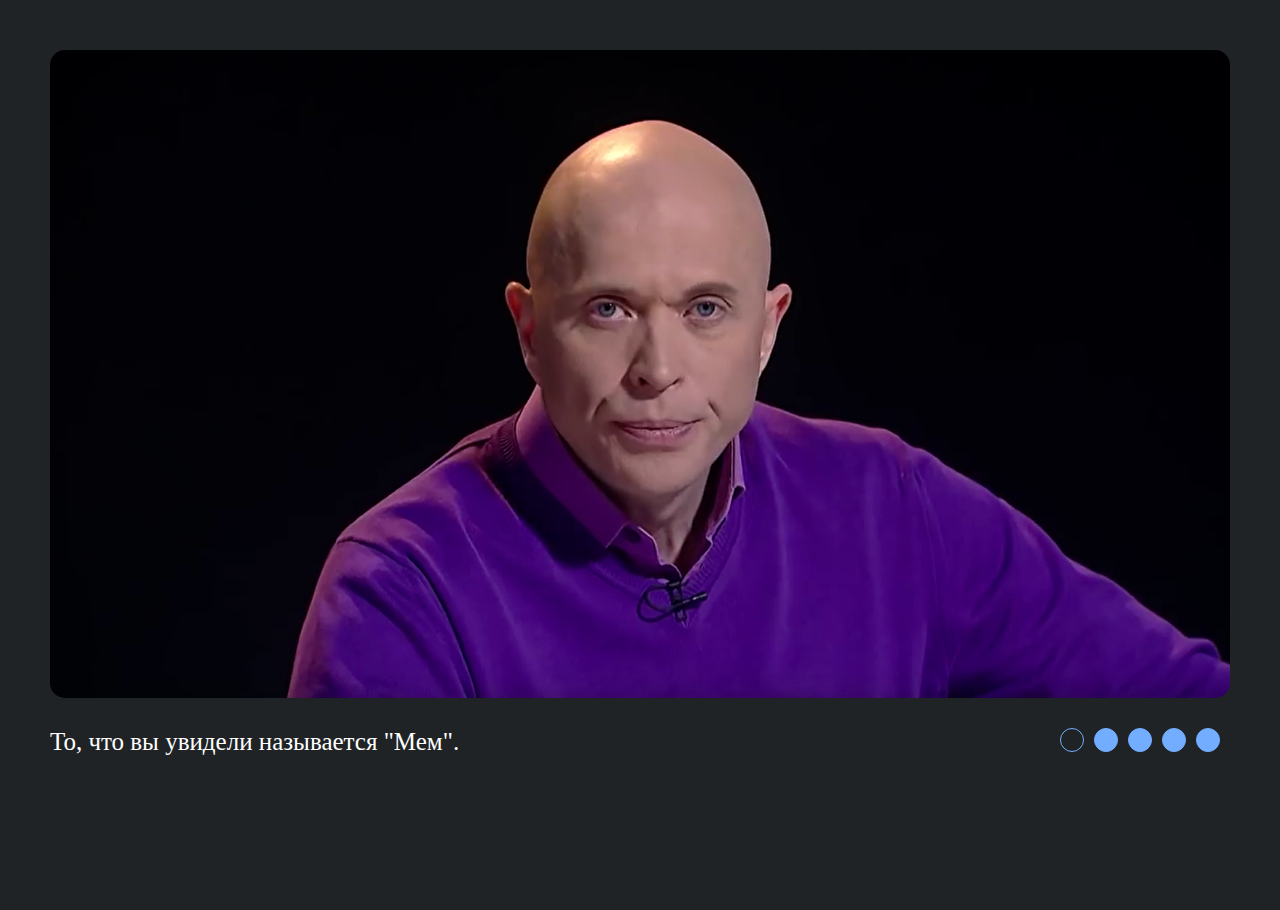
<file: cssMemSlide/index.html>
<!DOCTYPE html>
<html lang="en">

<head>
    <meta charset="UTF-8">
    <meta http-equiv="X-UA-Compatible" content="IE=edge">
    <meta name="viewport" content="width=device-width, initial-scale=1.0">
    <link rel="stylesheet" href="style.css">
    <title>slider</title>
</head>

<body>
    <div class="container">
        <div class="wrapper">
            <input type="radio" name="point" id="slide1" checked>
            <input type="radio" name="point" id="slide2">
            <input type="radio" name="point" id="slide3">
            <input type="radio" name="point" id="slide4">
            <input type="radio" name="point" id="slide5">

            <div class="slider">
                <div class="slides slide1"><img src="./images/mem1.jpg" alt="mem1"></div>
                <div class="slides slide2"><img src="./images/mem2.jpg" alt="mem2"></div>
                <div class="slides slide3"><img src="./images/mem3.jpg" alt="mem3"></div>
                <div class="slides slide4"><img src="./images/mem4.jpg" alt="mem4"></div>
                <div class="slides slide5"><img src="./images/mem5.jpg" alt="mem5"></div>
            </div>

            <div class="wrapper-2">
                <div class="slider-descr-wrapper">
                    <div class="slider-descr">
                        <p class="descr slide1">То, что вы увидели называется "Мем".</p>
                        <p class="descr slide2">Нельзя просто так взять и ...</p>
                        <p class="descr slide3">Ты недооцениваешь мою мощь!</p>
                        <p class="descr slide4">Ну давай, расскажи мне....</p>
                        <p class="descr slide5">Тебе не придется...</p>
                    </div>
                </div>

                <div class="controls">
                    <label class="bar" for="slide1"></label>
                    <label class="bar" for="slide2"></label>
                    <label class="bar" for="slide3"></label>
                    <label class="bar" for="slide4"></label>
                    <label class="bar" for="slide5"></label>
                </div>
            </div>
        </div>
    </div>

</body>

</html>
</file>
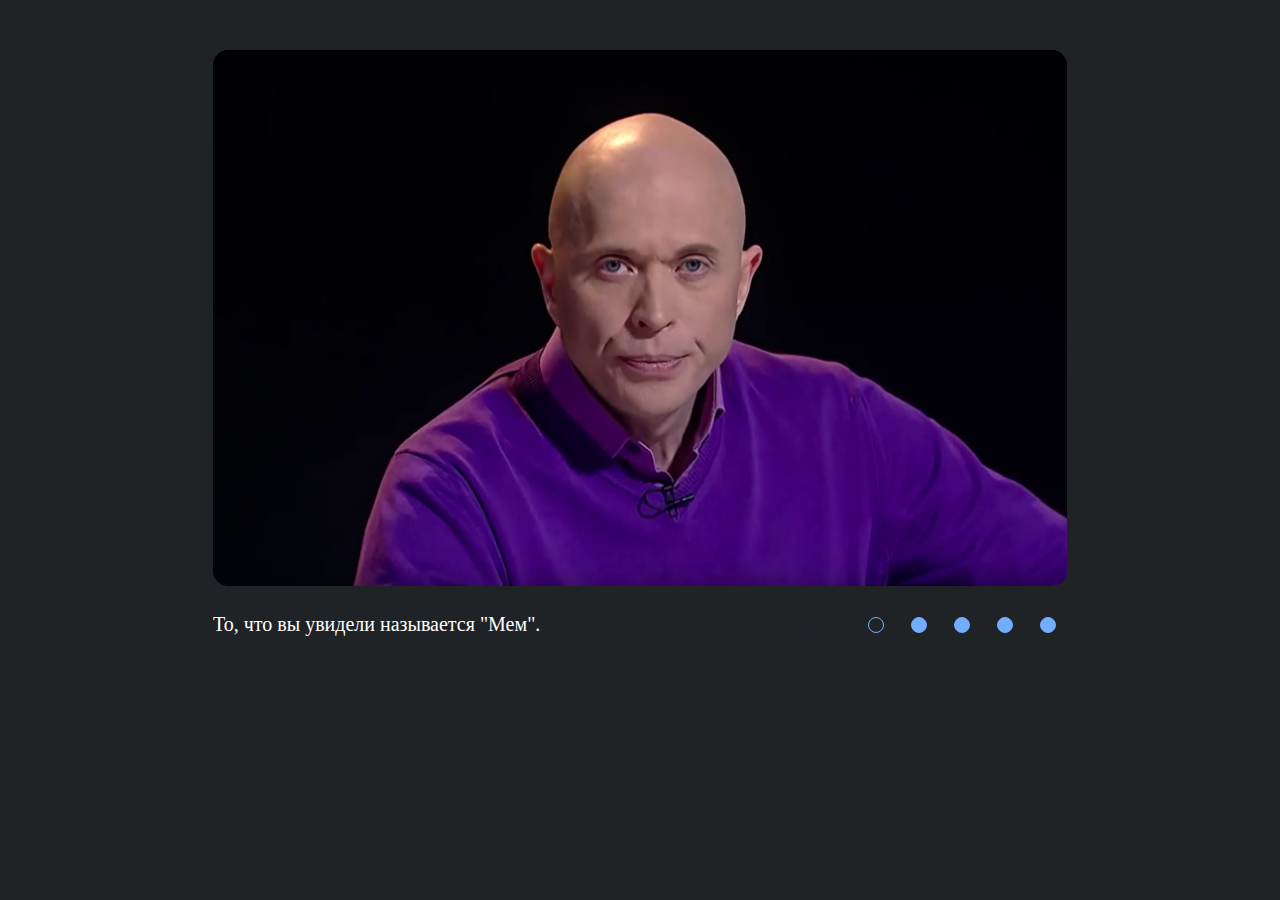
<file: cssMemSlider/index.html>
<!DOCTYPE html>
<html lang="en">

<head>
    <meta charset="UTF-8">
    <meta http-equiv="X-UA-Compatible" content="IE=edge">
    <meta name="viewport" content="width=device-width, initial-scale=1.0">
    <link rel="stylesheet" href="style.css">
    <title>cssMemSlider</title>
</head>

<body>
    <div class="container">
        <div class="wrapper">
            <input type="radio" name="point" id="slide1" checked>
            <input type="radio" name="point" id="slide2">
            <input type="radio" name="point" id="slide3">
            <input type="radio" name="point" id="slide4">
            <input type="radio" name="point" id="slide5">

            <div class="slider">
                <div class="slides slide1"><img src="./images/mem1.jpg" alt="mem1"></div>
                <div class="slides slide2"><img src="./images/mem2.jpg" alt="mem2"></div>
                <div class="slides slide3"><img src="./images/mem3.jpg" alt="mem3"></div>
                <div class="slides slide4"><img src="./images/mem4.jpg" alt="mem4"></div>
                <div class="slides slide5"><img src="./images/mem5.jpg" alt="mem5"></div>
            </div>

            <div class="wrapper-2">
                <div class="slider-descr-wrapper">
                    <div class="slider-descr">
                        <p class="descr slide1">То, что вы увидели называется "Мем".</p>
                        <p class="descr slide2">Нельзя просто так взять и ...</p>
                        <p class="descr slide3">Ты недооцениваешь мою мощь!</p>
                        <p class="descr slide4">Ну давай, расскажи мне....</p>
                        <p class="descr slide5">Жизнь - боль</p>
                    </div>
                </div>

                <div class="controls">
                    <label class="label" for="slide1">
                        <div class="bar"></div>
                    </label>
                    <label class="label" for="slide2">
                        <div class="bar"></div>
                    </label>
                    <label class="label" for="slide3">
                        <div class="bar"></div>
                    </label>
                    <label class="label" for="slide4">
                        <div class="bar"></div>
                    </label>
                    <label class="label" for="slide5">
                        <div class="bar"></div>
                    </label>

                </div>
            </div>
        </div>
    </div>

</body>

</html>
</file>
<file: cssMemSlide/style.css>
* {
  margin: 0;
  padding: 0;
  box-sizing: border-box;
}

body {
  background-color: #202325;
}

.container {
  padding: 50px 50px;
}

.wrapper {
  width: 100%;
  height: 90vh;
  margin: 0 auto;
  overflow: hidden;
}

.controls {
  display: flex;
}
.bar {
  height: 24px;
  width: 24px;
  background-color: #72adff;
  border: 1px #72adff solid;
  border-radius: 50%;
  margin-right: 10px;
  cursor: pointer;
  transition: all 0.4s;
}

#slide1:checked ~ .wrapper-2 .controls label:nth-of-type(1),
#slide2:checked ~ .wrapper-2 .controls label:nth-of-type(2),
#slide3:checked ~ .wrapper-2 .controls label:nth-of-type(3),
#slide4:checked ~ .wrapper-2 .controls label:nth-of-type(4),
#slide5:checked ~ .wrapper-2 .controls label:nth-of-type(5) {
  background-color: transparent;
}

.bar:hover {
  background-color: #fff;
  border: 1px #fff solid;
}
.bar:active {
  opacity: 0.6;
}

.slider {
  width: 500%;
  height: 80%;
  display: flex;
  transition: 0.5s all;
  margin-bottom: 30px;
}

.slides {
  width: 20%;
  height: 100%;
}

input[name='point'] {
  display: none;
}

.slides img {
  width: 100%;
  height: 100%;
  object-fit: cover;
  border-radius: 15px;
}

#slide1:checked ~ .slider,
#slide1:checked ~ .wrapper-2 .slider-descr {
  transform: translateX(0);
}

#slide2:checked ~ .slider,
#slide2:checked ~ .wrapper-2 .slider-descr {
  transform: translateX(-20%);
}

#slide3:checked ~ .slider,
#slide3:checked ~ .wrapper-2 .slider-descr {
  transform: translateX(-40%);
}

#slide4:checked ~ .slider,
#slide4:checked ~ .wrapper-2 .slider-descr {
  transform: translateX(-60%);
}

#slide5:checked ~ .slider,
#slide5:checked ~ .wrapper-2 .slider-descr {
  transform: translateX(-80%);
}

.wrapper-2 {
  display: flex;
  justify-content: space-between;
}

.slider-descr-wrapper {
  width: 70%;
  overflow: hidden;
}

.slider-descr-wrapper .slider-descr {
  width: 500%;
  display: flex;
  transition: all 0.4s;
}

.descr {
  width: 20%;
  color: #fff;
  font-size: 25px;
}

@media only screen and (max-width: 706px) {
  .wrapper {
    height: 85vh;
  }

  .slider {
    margin-bottom: 0px;
  }

  .wrapper-2 {
    flex-direction: column-reverse;
  }

  .controls {
    align-self: center;
    margin-top: 15px;
    margin-bottom: 15px;
  }

  .descr {
    font-size: 18px;
  }

  .bar {
    height: 18px;
    width: 18px;
  }
}
</file>
<file: cssMemSlider/style.css>
* {
  margin: 0;
  padding: 0;
  box-sizing: border-box;
}

body {
  background-color: #202325;
}

.container {
  padding: 50px 30px;
}

.wrapper {
  width: 70%;
  height: 70vh;
  margin: 0 auto;
  overflow: hidden;
}

.controls {
  display: flex;
}

.label {
  height: 38px;
  width: 38px;
  display: flex;
  justify-content: center;
  align-items: center;
  margin-right: 5px;
  cursor: pointer;
}

.label:last-of-type {
  margin-right: 0;
}

.bar {
  height: 16px;
  width: 16px;
  background-color: #72adff;
  border: 1px #72adff solid;
  border-radius: 50%;
  transition: all 0.4s;
}

#slide1:checked ~ .wrapper-2 .controls label:nth-of-type(1) .bar,
#slide2:checked ~ .wrapper-2 .controls label:nth-of-type(2) .bar,
#slide3:checked ~ .wrapper-2 .controls label:nth-of-type(3) .bar,
#slide4:checked ~ .wrapper-2 .controls label:nth-of-type(4) .bar,
#slide5:checked ~ .wrapper-2 .controls label:nth-of-type(5) .bar {
  background-color: transparent;
}

.label:hover .bar {
  background-color: #fff;
  border: 1px #fff solid;
}
.label:active .bar {
  opacity: 0.6;
}

.slider {
  width: 500%;
  height: 85%;
  display: flex;
  transition: 0.5s all;
  margin-bottom: 20px;
}

.slides {
  width: 20%;
  height: 100%;
}

input[name='point'] {
  display: none;
}

.slides img {
  width: 100%;
  height: 100%;
  object-fit: cover;
  border-radius: 15px;
}

#slide1:checked ~ .slider,
#slide1:checked ~ .wrapper-2 .slider-descr {
  transform: translateX(0);
}

#slide2:checked ~ .slider,
#slide2:checked ~ .wrapper-2 .slider-descr {
  transform: translateX(-20%);
}

#slide3:checked ~ .slider,
#slide3:checked ~ .wrapper-2 .slider-descr {
  transform: translateX(-40%);
}

#slide4:checked ~ .slider,
#slide4:checked ~ .wrapper-2 .slider-descr {
  transform: translateX(-60%);
}

#slide5:checked ~ .slider,
#slide5:checked ~ .wrapper-2 .slider-descr {
  transform: translateX(-80%);
}

.wrapper-2 {
  display: flex;
  justify-content: space-between;
  align-items: center;
}

.slider-descr-wrapper {
  width: 70%;
  overflow: hidden;
}

.slider-descr-wrapper .slider-descr {
  width: 500%;
  display: flex;
  transition: all 0.4s;
}

.descr {
  width: 20%;
  color: #fff;
  font-size: 20px;
}

@media only screen and (max-width: 1025px) {
  .container {
    padding: 30px 30px;
  }

  .wrapper {
    width: 80%;
    height: 80vh;
  }
}

@media only screen and (max-width: 820px) and (max-height: 400px) {
  .slider {
    height: 80%;
    margin-bottom: 7px;
  }
  .label {
    height: 36px;
    width: 36px;
  }
}

@media only screen and (max-width: 706px) {
  .wrapper {
    width: 100%;
    height: 85vh;
  }

  .slider {
    height: 70%;
    margin-bottom: 0px;
  }

  .wrapper-2 {
    flex-direction: column-reverse;
  }

  .slider-descr-wrapper {
    align-self: flex-start;
  }

  .controls {
    align-self: center;
    margin-top: 10px;
    margin-bottom: 10px;
  }

  .descr {
    font-size: 18px;
  }
}

@media only screen and (max-width: 565px) {
  .slider {
    height: 50%;
  }
}
</file>
